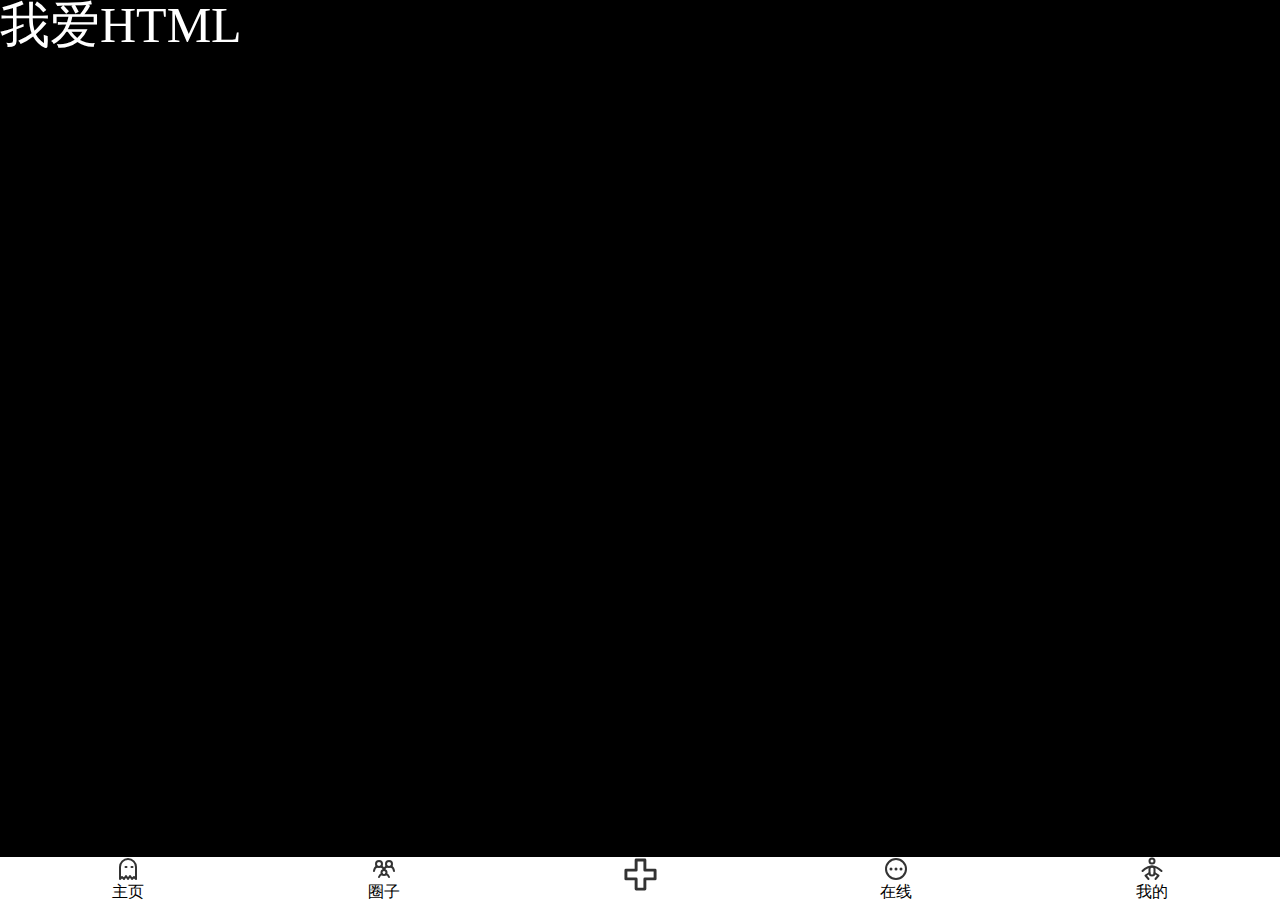
<file: src/main/webapp/html/Barrage.html>
<!DOCTYPE html>
<html lang="en">

<head>
    <meta charset="UTF-8">
    <meta http-equiv="X-UA-Compatible" content="IE=edge">
    <meta name="viewport" content="width=device-width, initial-scale=1.0">
    <title>18001030108-刘晓鹏</title>
    <link rel="stylesheet" href="../css/reset.css">
    <link rel="stylesheet" href="../css/base.css">
    <link rel="stylesheet" href="../css/Barrage.css">
</head>

<body>
    <div id="main">
        <div class="barrage-box">
            <div class="text">我爱HTML</div>
        </div>

        <div id="SouthBar">
            <ul id="nav">
                <li>
                    <a href="./main.html">
                        <img src="../resouce/main.svg" alt="">
                        <p>主页</p>
                    </a>
                </li>
                <li>
                    <a href="./cricle.html">
                        <img src="../resouce/friends.svg" alt="">
                        <p>圈子</p>
                    </a>
                </li>
                <li>
                    <a href="#">
                        <img src="../resouce/plusign.svg" alt="">
                    </a>
                </li>
                <li>
                    <a href="./online.html">
                        <img src="../resouce/message.svg" alt="">
                        <p>在线</p>
                    </a>
                </li>
                <li>
                    <a href="mine.html">
                        <img src="../resouce/mine.svg" alt="">
                        <p>我的</p>
                    </a>
                </li>
            </ul>
        </div>
    </div>
</body>

</html>
</file>
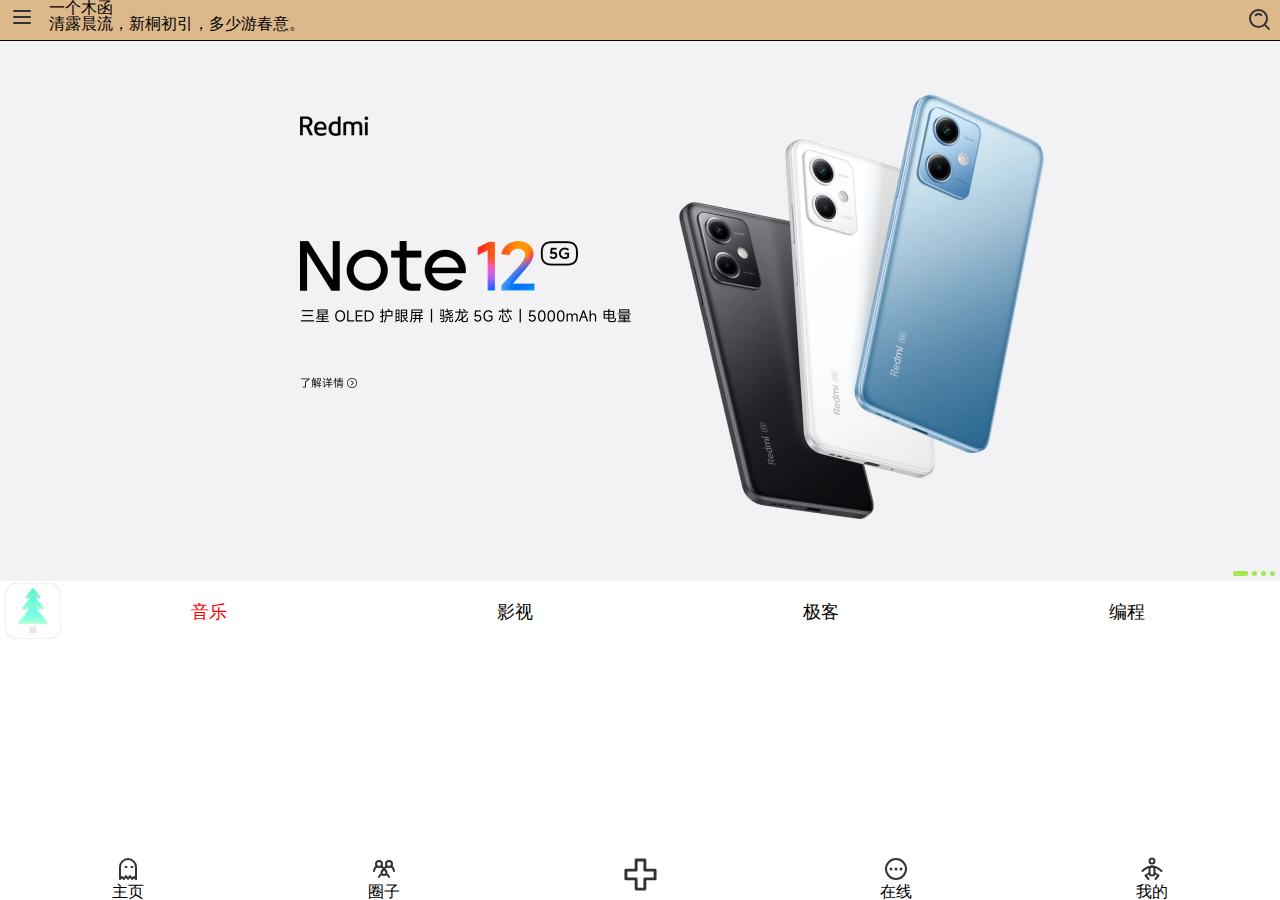
<file: src/main/webapp/html/cricle.html>
<!DOCTYPE html>
<html lang="en">
<head>
    <meta charset="UTF-8">
    <meta http-equiv="X-UA-Compatible" content="IE=edge">
    <meta name="viewport" content="width=device-width, initial-scale=1.0">
    <title>18001030108-刘晓鹏</title>
    <link rel="stylesheet" href="../css/reset.css">
    <link rel="stylesheet" href="../css/base.css">
    <link rel="stylesheet" href="../css/circle.css">
</head>
<body>
    <div id="main">

        <div id="NorthBar">
            <ol>
                <li>
                    <div class="menu">
                        <img src="../resouce/hamburger.svg" alt="more">
                    </div>
                </li>

                <li>
                    <div class="tital">
                        <p>一个木函</p>
                        <span>清露晨流，新桐初引，多少游春意。</span>
                    </div>
                </li>

                <li>
                    <div class="search">
                        <img src="../resouce/search.svg" alt="search">
                    </div>
                </li>
            </ol>
        </div>

        <div class="content">
            <div class="focus">
                <ul>
                    <li>
                        <a href="https://www.mi.com/xiaomicivi2?spmref=mihomepage.mtl_632d5d74be07770001ef6d81.1">
                            <img src="../resouce/xiaomiCIVI.png" alt="">
                        </a>
                    </li>

                    <li>
                        <a href="https://www.mi.com/visual?spmref=MiShop_PC.mihomepage.mtl_62eff87a352df30001adc9a5.1">
                            <img src="../resouce/REDMI.jpeg" alt="">
                        </a>
                    </li>

                    <li>
                        <a href="https://www.mi.com/xiaomimixfold2?spmref=mihomepage.mtl_62f4e6c4f0c1310001b26187.1">
                            <img src="../resouce/xiaomiMIX.png" alt="">
                        </a>
                    </li>

                    <li>
                        <a href="https://www.mi.com/redminote12?spmref=MiShop_PC.mihomepage.mtl_635a8b3457645400014f772d.1">
                            <img src="../resouce/xiaomiNOTE12.jpg" alt="">
                        </a>
                    </li>

                    <li>
                        <a href="https://www.mi.com/xiaomicivi2?spmref=mihomepage.mtl_632d5d74be07770001ef6d81.1">
                            <img src="../resouce/xiaomiCIVI.png" alt="">
                        </a>
                    </li>
                </ul>
                <!-- 小圆点 -->
                <ol class="point">
                    <li class="current"></li>
                    <li></li>
                    <li></li>
                    <li></li>
                </ol>
            </div>

            <div id="tab">
                <h2 class="title">
                    <img src="../resouce/logo-muhan.jpg" alt="">
                    <span class="tab" onmouseover="changeTab(this)">音乐</span>
                    <span onmouseover="changeTab(this)">影视</span>
                    <span onmouseover="changeTab(this)">极客</span>
                    <span onmouseover="changeTab(this)">编程</span>
                </h2>
                <!-- 关于音乐的部分 -->
                <div>
                    <ul class="option" id="music">
                        <li>
                            <a href="https://y.qq.com/n/ryqq/playlist/8660051333">
                                <img src="../resouce/mchuayu.webp" alt="">
                                <p>情歌往往都是深入人心的</p>
                            </a>
                        </li>
                        <li>
                            <a href="https://y.qq.com/n/ryqq/playlist/8634954527">
                                <img src="../resouce/mccountry.webp" alt="">
                                <p>民谣里说的都是谁的故事</p>
                            </a>
                        </li>
                        <li>
                            <a href="https://y.qq.com/n/ryqq/playlist/8636602818">
                                <img src="../resouce/mclive.webp" alt="">
                                <p>live盛宴,看荧光棒满场点亮</p>
                            </a>
                        </li>
                        <li>
                            <a href="https://y.qq.com/n/ryqq/playlist/8018736558">
                                <img src="../resouce/mcstudy.webp" alt="">
                                <p>学习很枯燥，来点轻音充实一下吧</p>
                            </a>
                        </li>
                    </ul>                    
                </div>
                <div>
                    <ul class="option" id="movie">
                        <li>
                            <a href="https://www.iqiyi.com/v_19rr7plcfw.html?vfrm=pcw_dianying&vfrmblk=711219_dianying_fyb&vfrmrst=711219_dianying_fyb_float_video_area2">
                                <img src="../resouce/mvbabai.webp" alt="">
                                <p>八佰</p>
                            </a>
                        </li>
                        <li>
                            <a href="https://www.iqiyi.com/v_1oqcdwzq2hs.html">
                                <img src="../resouce/mvguitu.webp" alt="">
                                <p>万里归途(预告)</p>
                            </a>
                        </li>
                        <li>
                            <a href="https://www.iqiyi.com/v_1wxrc961u0o.html?vfrm=pcw_dianying&vfrmblk=711219_dianying_fyb&vfrmrst=711219_dianying_fyb_float_video_area4">
                                <img src="../resouce/mvjingangchuan.webp" alt="">
                                <p>金刚川</p>
                            </a>
                        </li>
                        <li>
                            <a href="https://www.iqiyi.com/v_19rrcuke28.html?vfrm=pcw_dianying&vfrmblk=711219_dianying_fyb&vfrmrst=711219_dianying_fyb_float_video_area3">
                                <img src="../resouce/mvnezha.webp" alt="">
                                <p>哪吒之魔童降世</p>
                            </a>
                        </li>
                    </ul> 
                </div>
                <div>
                    <ul class="option" id="geek">
                        <li>
                            <a href="https://github.com/">
                                <img src="../resouce/github.svg" alt="">
                                <p>github</p>
                            </a>
                        </li>
                        <li>
                            <a href="https://gitee.com/dashboard">
                                <img src="../resouce/gitee.svg" alt="">
                                <p>gitee</p>
                            </a>
                        </li>
                        <li>
                            <a href="https://www.csdn.net/">
                                <img src="../resouce/csdn.svg" alt="">
                                <p>csdn</p>
                            </a>
                        </li>
                        <li>
                            <a href="https://www.ghxi.com/">
                                <img src="../resouce/guohe.svg" alt="">
                                <p>果核剥壳</p>
                            </a>
                        </li>
                    </ul>   
                </div>
                <div>内容四</div>
            </div>
        </div>

        <div id="SouthBar">
            <ul id="nav">
                <li>
                    <a href="./main.html">
                        <img src="../resouce/main.svg" alt="">
                        <p>主页</p>
                    </a>
                </li>
                <li>
                    <a href="./cricle.html">
                        <img src="../resouce/friends.svg" alt="">
                        <p>圈子</p>
                    </a>
                </li>
                <li>
                    <a href="#">
                        <img src="../resouce/plusign.svg" alt="">
                    </a>
                </li>
                <li>
                    <a href="./online.html">
                        <img src="../resouce/message.svg" alt="">
                        <p>在线</p>
                    </a>
                </li>
                <li>
                    <a href="mine.html">
                        <img src="../resouce/mine.svg" alt="">
                        <p>我的</p>
                    </a>
                </li>
            </ul>
        </div>
    </div>

    <script src="../js/Turnjpg.js"></script>
    <script type="text/javascript" src="../js/tab.js"></script>
</body>
</html>
</file>
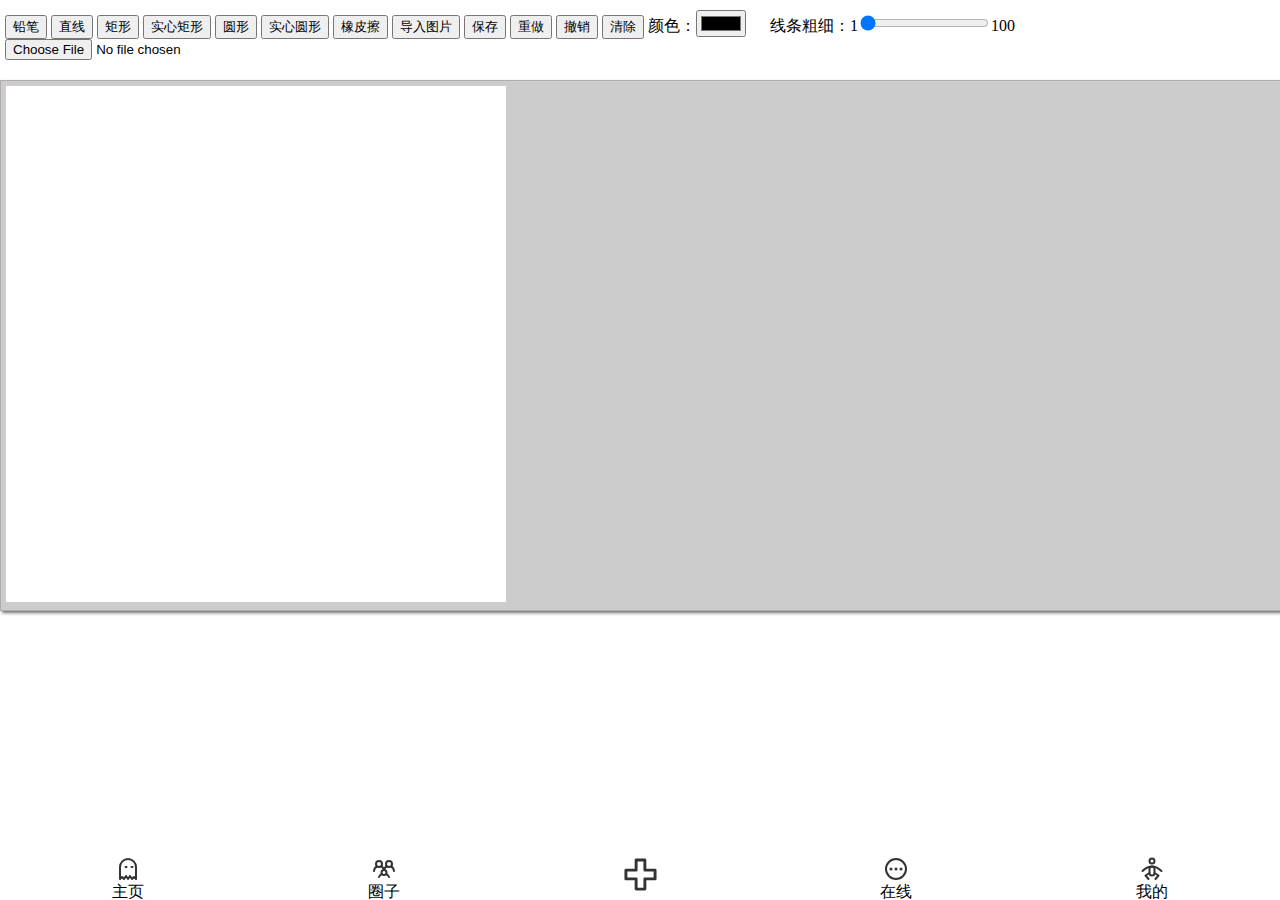
<file: src/main/webapp/html/huaban.html>
<!DOCTYPE html>
<html lang="en">
<head>
    <meta charset="UTF-8">
    <meta http-equiv="X-UA-Compatible" content="IE=edge">
    <meta name="viewport" content="width=device-width, initial-scale=1.0">
    <link rel="stylesheet" href="../css/reset.css">
    <link rel="stylesheet" href="../css/base.css">
    <link rel="stylesheet" href="../css/huaban.css">
    <title>18001030108-刘晓鹏</title>
</head>
<body>
    <div id="main">

        <div id="operations">
            <input type="button" id="pencil" value="铅笔" />
            <input type="button" id="straightLine" value="直线" />
            <input type="button" id="rectangle" value="矩形" />
            <input type="button" id="solidRectangle" value="实心矩形" />
            <input type="button" id="circle" value="圆形" />
            <input type="button" id="solidCircle" value="实心圆形" />
            <input type="button" id="eraser" value="橡皮擦" />
            <input type="button" id="image" value="导入图片" />
            <input type="button" id="save" value="保存" />
            <input type="button" id="redo" value="重做" />
            <input type="button" id="undo" value="撤销" />
            <input type="button" id="clear" value="清除" />
            <label>颜色：<input type="color" id="color" /></label>
            <label>&nbsp&nbsp&nbsp&nbsp&nbsp线条粗细：1<input type="range" id="lineWidth" min="1" max="100"
                    value="1" />100</label>
            <input type="file" id="imageFile" name="image" />
            <a id="downloadLink"></a>
        </div>

        <div class="canvas-container">
            <canvas id="canvas" width="500" height="516"></canvas>
        </div>

        <div id="SouthBar">
            <ul id="nav">
                <li>
                    <a href="./main.html">
                        <img src="../resouce/main.svg" alt="">
                        <p>主页</p>
                    </a>
                </li>
                <li>
                    <a href="#">
                        <img src="../resouce/friends.svg" alt="">
                        <p>圈子</p>
                    </a>
                </li>
                <li>
                    <a href="#">
                        <img src="../resouce/plusign.svg" alt="">
                    </a>
                </li>
                <li>
                    <a href="./online.html">
                        <img src="../resouce/message.svg" alt="">
                        <p>在线</p>
                    </a>
                </li>
                <li>
                    <a href="#">
                        <img src="../resouce/mine.svg" alt="">
                        <p>我的</p>
                    </a>
                </li>
            </ul>
        </div>
    </div>

    <script>
        class Draw {
            constructor(elements) {
                const { canvas, color, lineWidth, operations, imageFile, downloadLink } = elements; // 控制画布的元素
                this.type = 'pencil'; // 类型初始化为铅笔
                this.canvas = canvas; // canvas元素
                this.context = canvas.getContext('2d'); // 获取canvas的2d上下文对象
                this.canvasWidth = canvas.width; // 画布的宽度
                this.canvasHeight = canvas.height; // 画布的高度
                this.canvasBackground = '#ffffff'; // 画布的背景色
                this.isDrawing = false; // 是否在绘画中
                this.color = color; // 处理颜色的DOM元素
                this.lineWidth = lineWidth; // 处理线宽的DOM元素
                this.operations = operations; // 包含所有操作的元素
                this.imageFile = imageFile; // 用于倒入图片的文件元素
                this.downloadLink = downloadLink; // 用于下载图片的元素
                this.image = new Image(); // 绘制形状时用到
                this.historyImage = new Image(); // 处理重做和撤销时用到
                this.historyUrls = []; // 存放每一步的base64 url（只取最新的十条）
                this.currentHistoryIndex = -1; // 当前历史记录的索引
            }
            init() {
                let originX = null, originY = null; // 同于存放每次鼠标点击（mousedown）时的坐标
                const { offsetLeft, offsetTop } = this.canvas;
                this.clear(); // 给画布一个白色的背景

                this.operations.addEventListener('click', (event) => {
                    const handleClick = this.handleOperations();
                    const handleCurrentClick = handleClick[event.target.id]; // 根据按下的操作按钮，选择不同的处理事件
                    handleCurrentClick && handleCurrentClick();
                }, false);

                this.canvas.addEventListener('mousedown', (event) => {
                    this.isDrawing = true;
                    this.image.src = this.canvas.toDataURL('image/png'); // 将当前图片转换为base64路径
                    const { clientX, clientY } = event;
                    originX = clientX - offsetLeft;
                    originY = clientY - offsetTop;
                    // 初始化context
                    this.context.moveTo(originX, originY);
                    this.context.lineWidth = this.lineWidth.value;
                    this.context.strokeStyle = this.color.value;
                    this.context.fillStyle = this.color.value;
                    this.context.beginPath();
                }, false);

                // 当鼠标从画布上离开或者鼠标放开时，当前这步绘画结束
                this.canvas.addEventListener('mouseleave', () => { this.endOfDrawing(); }, false);

                this.canvas.addEventListener('mouseup', () => { this.endOfDrawing(); }, false);

                this.canvas.addEventListener('mousemove', (event) => {
                    if (this.isDrawing) {
                        const { clientX, clientY } = event;
                        const x = clientX - offsetLeft;
                        const y = clientY - offsetTop;
                        let newOriginX = originX, newOriginY = originY;
                        let distanceX = Math.abs(x - originX);
                        let distanceY = Math.abs(y - originY);

                        // 让形状左上角的坐标永远大于右下角坐标，保证图形能正常绘制
                        if (x < originX) newOriginX = x;
                        if (y < originY) newOriginY = y;

                        // (x, y)为鼠标移动的过程中在画布上的坐标，(originX, originY)为鼠标点击时在画布上的坐标，
                        //（newOriginX, newOriginY）为绘制形状（比如矩形）时形状左上角的坐标
                        const mousePosition = { x, y, originX, originY, newOriginX, newOriginY, distanceX, distanceY };
                        let handleMousemove = this.handleMousemove();
                        let currentHandleMousemove = handleMousemove[this.type]; // 根据当前类型的不同采取不同的操作
                        currentHandleMousemove && currentHandleMousemove(mousePosition);
                    }
                }, false);
            }
            // 在绘制形状的过程中需要重新绘制，否则会画出移动过程中的图像
            reDraw() {
                this.context.clearRect(0, 0, this.canvasWidth, this.canvasHeight);
                this.context.drawImage(this.image, 0, 0);
                this.context.beginPath();
            }
            // 绘画结束
            endOfDrawing() {
                if (this.isDrawing) {
                    this.context.closePath();
                    this.isDrawing = false;
                    this.addHistory();
                }
            }
            // 用背景色将画布填满
            clear() {
                this.context.fillStyle = this.canvasBackground;
                this.context.fillRect(0, 0, this.canvasWidth, this.canvasHeight);
            }
            // 添加历史记录
            addHistory() {
                let dataUrl = this.canvas.toDataURL('image/png');
                this.historyUrls.push(dataUrl);
                let length = this.historyUrls.length;
                if (length > 10) {
                    this.historyUrls = this.historyUrls.slice(-10, length);
                }
                this.currentHistoryIndex = this.historyUrls.length - 1;
            }
            // 点击操作按钮时触发的事件
            handleOperations() {
                return {
                    pencil: () => { this.type = 'pencil'; }, // 铅笔按钮绑定的事件
                    straightLine: () => { this.type = 'straightLine'; }, // 直线按钮绑定的事件
                    rectangle: () => { this.type = 'rectangle'; }, // 矩形按钮绑定的事件
                    solidRectangle: () => { this.type = 'solidRectangle'; }, // 实心矩形按钮绑定的事件
                    eraser: () => { this.type = 'eraser'; }, // 橡皮擦绑定的事件
                    circle: () => { this.type = 'circle'; }, // 圆形按钮绑定的事件
                    solidCircle: () => { this.type = 'solidCircle'; }, // 实心圆形按钮绑定的事件
                    clear: () => { this.clear(); }, // 清除按钮绑定的事件
                    image: () => { // 导入图片按钮绑定的事件
                        this.imageFile.click();
                        this.imageFile.onchange = (event) => {
                            let reader = new FileReader();
                            reader.readAsDataURL(event.target.files[0]);
                            reader.onload = (evt) => {
                                let img = new Image();
                                img.src = evt.target.result;
                                img.onload = () => {
                                    this.context.drawImage(img, 0, 0); // 将图片画在画布上
                                    this.addHistory();
                                };
                            }
                        }
                    },
                    save: () => { // 保存按钮绑定的事件
                        this.downloadLink.href = this.canvas.toDataURL('image/png');
                        this.downloadLink.download = 'drawing.png';
                        this.downloadLink.click();
                    },
                    redo: () => { // 重做按钮绑定的事件
                        let length = this.historyUrls.length;
                        let currentIndex = this.currentHistoryIndex + 1;
                        if (currentIndex > length - 1) {
                            this.currentHistoryIndex = length - 1;
                            return;
                        };
                        this.currentHistoryIndex = currentIndex;
                        this.historyImage.src = this.historyUrls[currentIndex];
                        this.historyImage.onload = () => {
                            this.context.drawImage(this.historyImage, 0, 0);
                        }
                    },
                    undo: () => { // 撤回按钮绑定的事件
                        let currentIndex = this.currentHistoryIndex - 1;
                        if (currentIndex < 0) {
                            currentIndex === -1 && this.clear();
                            this.currentHistoryIndex = -1;
                            return;
                        }
                        this.currentHistoryIndex = currentIndex;
                        this.historyImage.src = this.historyUrls[currentIndex];
                        this.historyImage.onload = () => {
                            this.context.drawImage(this.historyImage, 0, 0);
                        }
                    }
                }
            }
            // 不同类型的操作绑定在mousemove上的事件
            handleMousemove() {
                return {
                    pencil: (mousePosition) => {
                        const { x, y } = mousePosition;
                        this.context.lineTo(x, y);
                        this.context.stroke();
                    },
                    eraser: (mousePosition) => {
                        const { x, y } = mousePosition;
                        this.context.strokeStyle = this.canvasBackground;;
                        this.context.lineTo(x, y);
                        this.context.stroke();
                        this.context.strokeStyle = this.color.value;
                        this.context.fillStyle = this.color.value;
                    },
                    straightLine: (mousePosition) => {
                        let { x, y, originX, originY } = mousePosition;
                        this.reDraw();

                        this.context.moveTo(originX, originY);
                        this.context.lineTo(x, y);
                        this.context.stroke();

                        this.context.closePath();
                    },
                    rectangle: (mousePosition) => {
                        let { newOriginX, newOriginY, distanceX, distanceY } = mousePosition;
                        this.reDraw();
                        this.context.rect(newOriginX, newOriginY, distanceX, distanceY);
                        this.context.stroke();

                        this.context.closePath();
                    },
                    solidRectangle: (mousePosition) => {
                        let { newOriginX, newOriginY, distanceX, distanceY } = mousePosition;
                        this.reDraw();
                        this.context.fillRect(newOriginX, newOriginY, distanceX, distanceY);
                        this.context.closePath();
                    },
                    circle: (mousePosition) => {
                        let { newOriginX, newOriginY, distanceX, distanceY } = mousePosition;
                        this.reDraw();

                        let r = Math.sqrt(distanceX * distanceX + distanceY * distanceY);
                        this.context.arc(distanceX + newOriginX, distanceY + newOriginY, r, 0, 2 * Math.PI);
                        this.context.stroke();

                        this.context.closePath();
                    },
                    solidCircle: (mousePosition) => {
                        let { newOriginX, newOriginY, distanceX, distanceY } = mousePosition;
                        this.reDraw();

                        let r = Math.sqrt(distanceX * distanceX + distanceY * distanceY);
                        this.context.arc(distanceX + newOriginX, distanceX + newOriginY, r, 0, 2 * Math.PI);
                        this.context.fillStyle = this.color.value;
                        this.context.fill();

                        this.context.closePath();
                    },
                    clear: () => {
                        this.clear();
                    }
                }
            }
        }

        window.onload = () => {
            // 获取页面中的元素
            const canvas = document.getElementById('canvas');
            const color = document.getElementById('color');
            const lineWidth = document.getElementById('lineWidth');
            const operations = document.getElementById('operations');
            const imageFile = document.getElementById('imageFile');
            const downloadLink = document.getElementById('downloadLink');

            const elements = {
                canvas,
                color,
                lineWidth,
                operations,
                imageFile,
                downloadLink
            };
            const draw = new Draw(elements);
            draw.init();
        };
    </script>
</body>
</html>
</file>
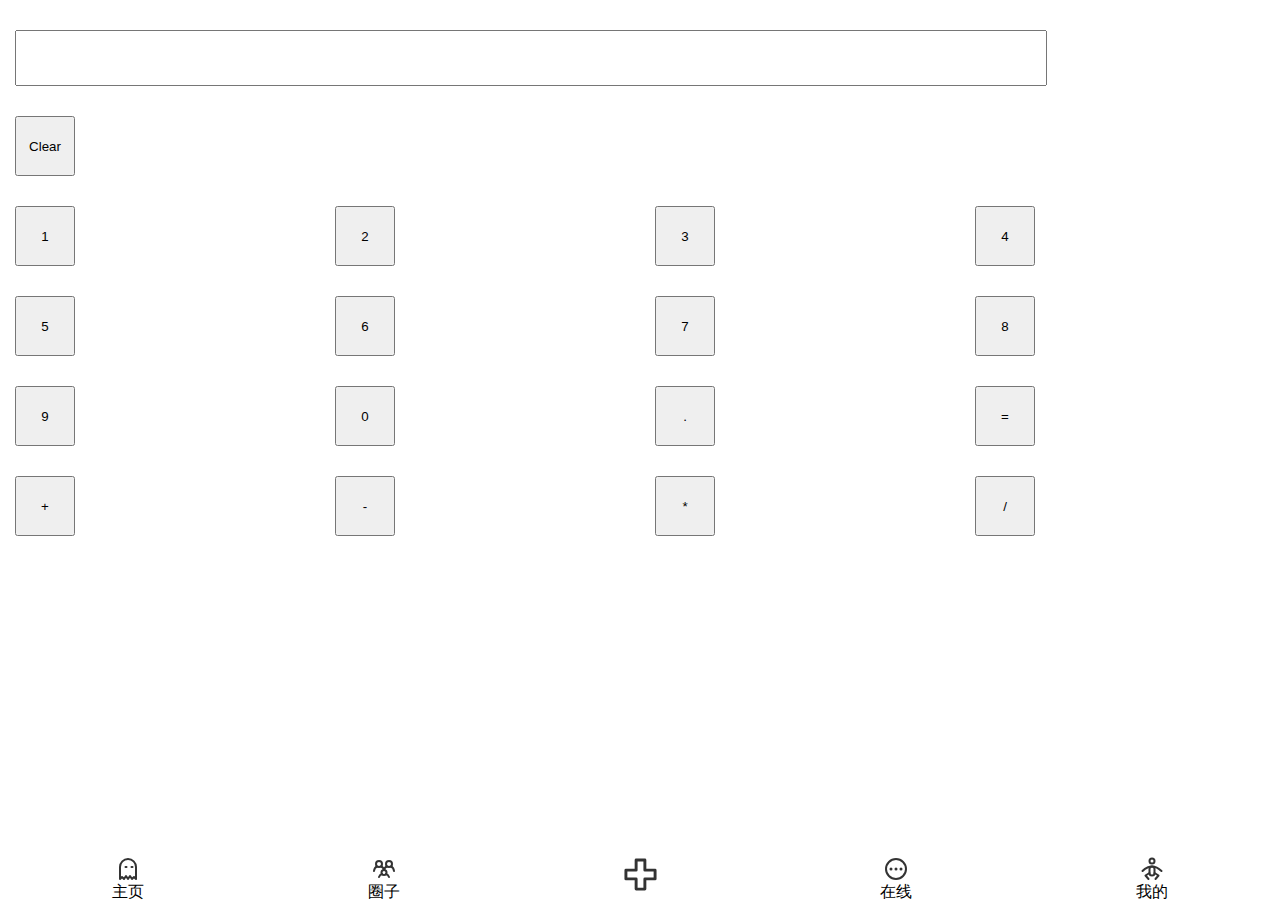
<file: src/main/webapp/html/jisuanqi.html>
<!DOCTYPE html>
<html lang="en">

<head>
    <meta charset="UTF-8">
    <meta http-equiv="X-UA-Compatible" content="IE=edge">
    <meta name="viewport" content="width=device-width, initial-scale=1.0">
    <title>18001030108-刘晓鹏</title>
    <link rel="stylesheet" href="../css/reset.css">
    <link rel="stylesheet" href="../css/base.css">
    <link rel="stylesheet" href="../css/jisuanqi.css">
</head>

<body>
    <div id="main">
        <div id="content">
            <table>
                <!--显示结果行-->
                <tr>
                    <td colspan="4"><input id="inp1" type="text" value="" name="xianshi" /></td>
                </tr>
    
                <!--第一行 清除按钮-->
                <tr>
                    <td><input type="button" value="Clear" onclick="inputPCB(this)" /></td>
                </tr>
    
                <!--第二行-->
                <tr>
                    <td><input type="button" value="1" onclick="inputEvent(this)" /></td>
                    <td><input type="button" value="2" onclick="inputEvent(this)" /></td>
                    <td><input type="button" value="3" onclick="inputEvent(this)" /></td>
                    <td><input type="button" value="4" onclick="inputEvent(this)" /></td>
                </tr>
                <!--第三行-->
                <tr>
                    <td><input type="button" value="5" onclick="inputEvent(this)" /></td>
                    <td><input type="button" value="6" onclick="inputEvent(this)" /></td>
                    <td><input type="button" value="7" onclick="inputEvent(this)" /></td>
                    <td><input type="button" value="8" onclick="inputEvent(this)" /></td>
                </tr>
                <!--第四行-->
                <tr>
                    <td><input type="button" value="9" onclick="inputEvent(this)" /></td>
                    <td><input type="button" value="0" onclick="inputEvent(this)" /></td>
                    <td><input type="button" value="." onclick="inputEvent(this)" /></td>
                    <td><input type="button" value="=" onclick="inputEquel(this)" /></td>
                </tr>
                <!--第五行-->
                <tr>
                    <td><input type="button" value="+" onclick="inputOper(this)" /></td>
                    <td><input type="button" value="-" onclick="inputOper(this)" /></td>
                    <td><input type="button" value="*" onclick="inputOper(this)" /></td>
                    <td><input type="button" value="/" onclick="inputOper(this)" /></td>
                </tr>
            </table>
        </div>

        <div id="SouthBar">
            <ul id="nav">
                <li>
                    <a href="./main.html">
                        <img src="../resouce/main.svg" alt="">
                        <p>主页</p>
                    </a>
                </li>
                <li>
                    <a href="./cricle.html">
                        <img src="../resouce/friends.svg" alt="">
                        <p>圈子</p>
                    </a>
                </li>
                <li>
                    <a href="#">
                        <img src="../resouce/plusign.svg" alt="">
                    </a>
                </li>
                <li>
                    <a href="./online.html">
                        <img src="../resouce/message.svg" alt="">
                        <p>在线</p>
                    </a>
                </li>
                <li>
                    <a href="./mine.html">
                        <img src="../resouce/mine.svg" alt="">
                        <p>我的</p>
                    </a>
                </li>
            </ul>
        </div>

    </div>
    <script type="text/javascript" src="../js/jisuanqi.js"></script>
</body>

</html>
</file>
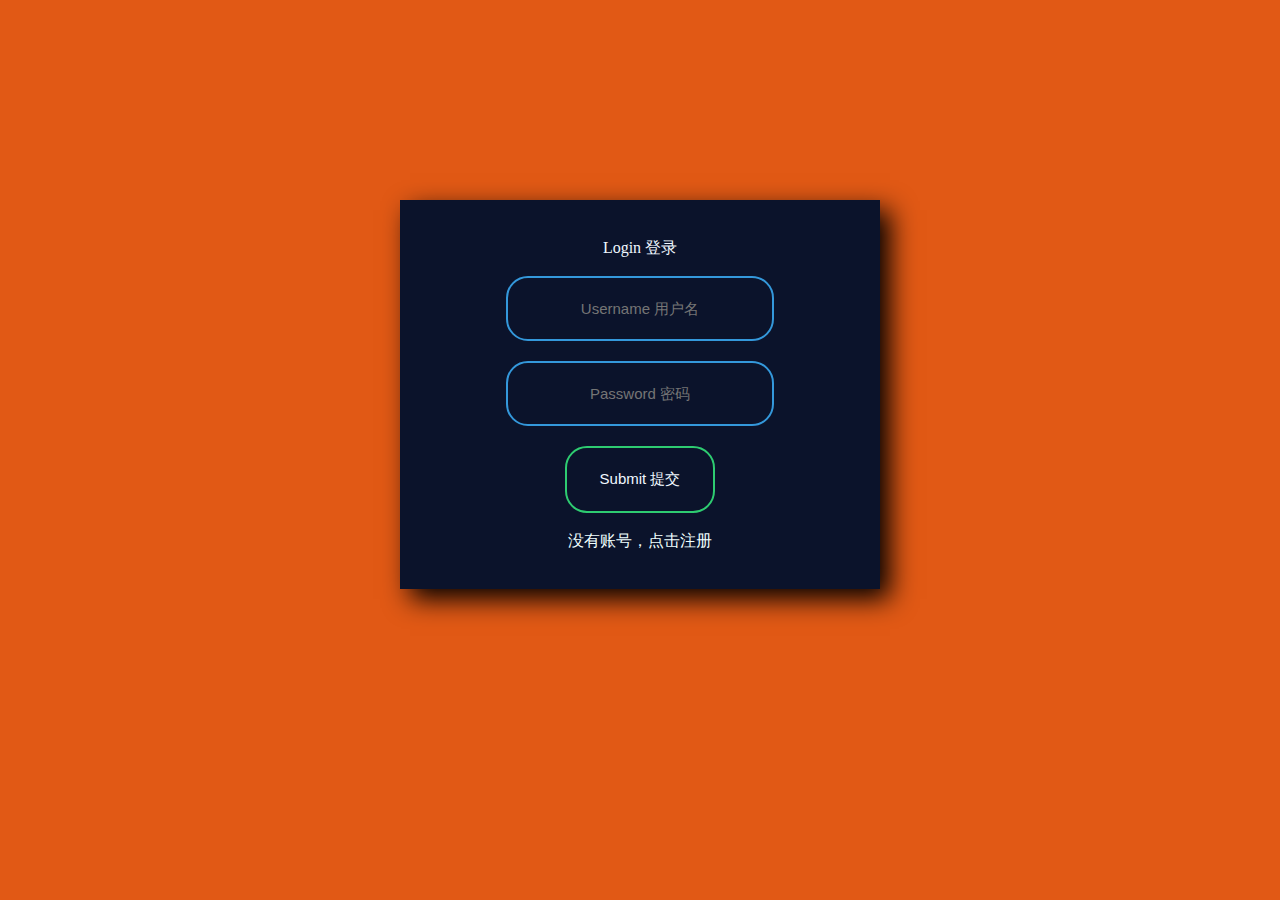
<file: src/main/webapp/html/login.html>
<!DOCTYPE html>
<html lang="en">
<head>
    <meta charset="UTF-8">
    <meta http-equiv="X-UA-Compatible" content="IE=edge">
    <meta name="viewport" content="width=device-width, initial-scale=1.0">
    <title>18001030108-刘晓鹏</title>
    <link rel="stylesheet" href="../css/reset.css">
    <link rel="stylesheet" href="../css/base.css">
    <link rel="stylesheet" href="../css/login.css">
</head>
<body>
    <div id="main">
        <form action="../servlet" class="login" method="post">
            <h1>Login 登录</h1>
            <input type="text" name="username" placeholder="Username 用户名" />
            <input type="password" name="userpass" placeholder="Password 密码" />
            <input type="submit" value="Submit 提交" />
            <a href="../html/reg.html">没有账号，点击注册</a>
        </form>
    </div>
</body>
</html>
</file>
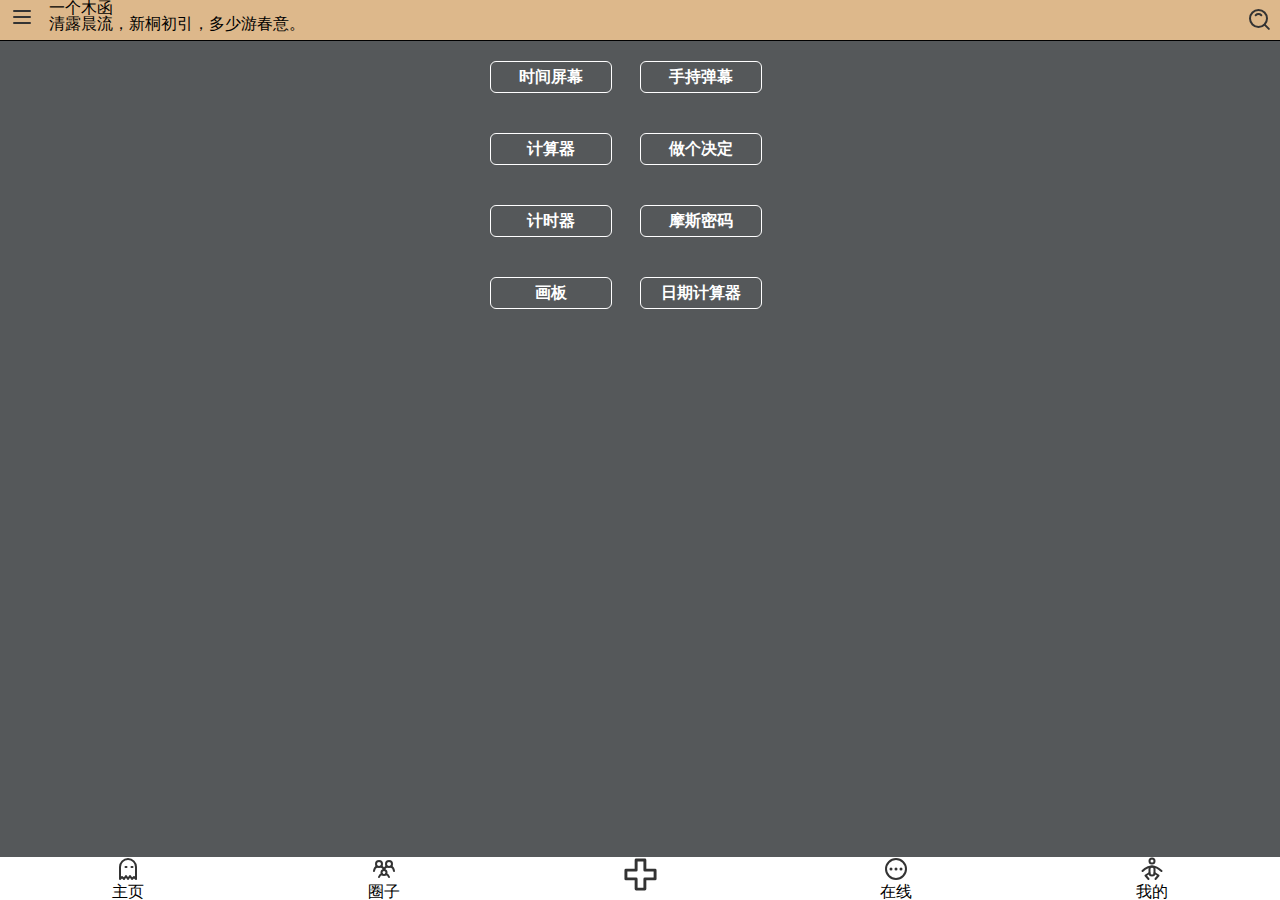
<file: src/main/webapp/html/main.html>
<!DOCTYPE html>
<html lang="en">

<head>
    <meta charset="UTF-8">
    <meta http-equiv="X-UA-Compatible" content="IE=edge">
    <meta name="viewport" content="width=device-width, initial-scale=1.0">
    <title>18001030108-刘晓鹏</title>
    <link rel="stylesheet" href="../css/reset.css">
    <link rel="stylesheet" href="../css/base.css">
    <link rel="stylesheet" href="../css/main.css">
</head>

<body>
    <div id="main">

        <div id="NorthBar">
            <ol>
                <li>
                    <div class="menu">
                        <img src="../resouce/hamburger.svg" alt="more">
                    </div>
                </li>

                <li>
                    <div class="tital">
                        <p>一个木函</p>
                        <span>清露晨流，新桐初引，多少游春意。</span>
                    </div>
                </li>

                <li>
                    <div class="search">
                        <img src="../resouce/search.svg" alt="search">
                    </div>
                </li>
            </ol>
        </div>

        <div id="content">
            <ul>
                <li>
                    <a href="./time.html">时间屏幕</a>
                </li>

                <li>
                    <a href="./Barrage.html">手持弹幕</a>
                </li>

                <li>
                    <a href="./jisuanqi.html">计算器</a>
                </li>

                <li>
                    <a href="#">做个决定</a>
                </li>

                <li>
                    <a href="./timeclock.html">计时器</a>
                </li>

                <li>
                    <a href="#">摩斯密码</a>
                </li>

                <li>
                    <a href="./huaban.html">画板</a>
                </li>

                <li>
                    <a href="#">日期计算器</a>
                </li>
            </ul>
        </div>

        <div id="SouthBar">
            <ul id="nav">
                <li>
                    <a href="./main.html">
                        <img src="../resouce/main.svg" alt="">
                        <p>主页</p>
                    </a>
                </li>
                <li>
                    <a href="./cricle.html">
                        <img src="../resouce/friends.svg" alt="">
                        <p>圈子</p>
                    </a>
                </li>
                <li>
                    <a href="#">
                        <img src="../resouce/plusign.svg" alt="">
                    </a>
                </li>
                <li>
                    <a href="./online.html">
                        <img src="../resouce/message.svg" alt="">
                        <p>在线</p>
                    </a>
                </li>
                <li>
                    <a href="mine.html">
                        <img src="../resouce/mine.svg" alt="">
                        <p>我的</p>
                    </a>
                </li>
            </ul>
        </div>
    </div>
</body>

</html>
</file>
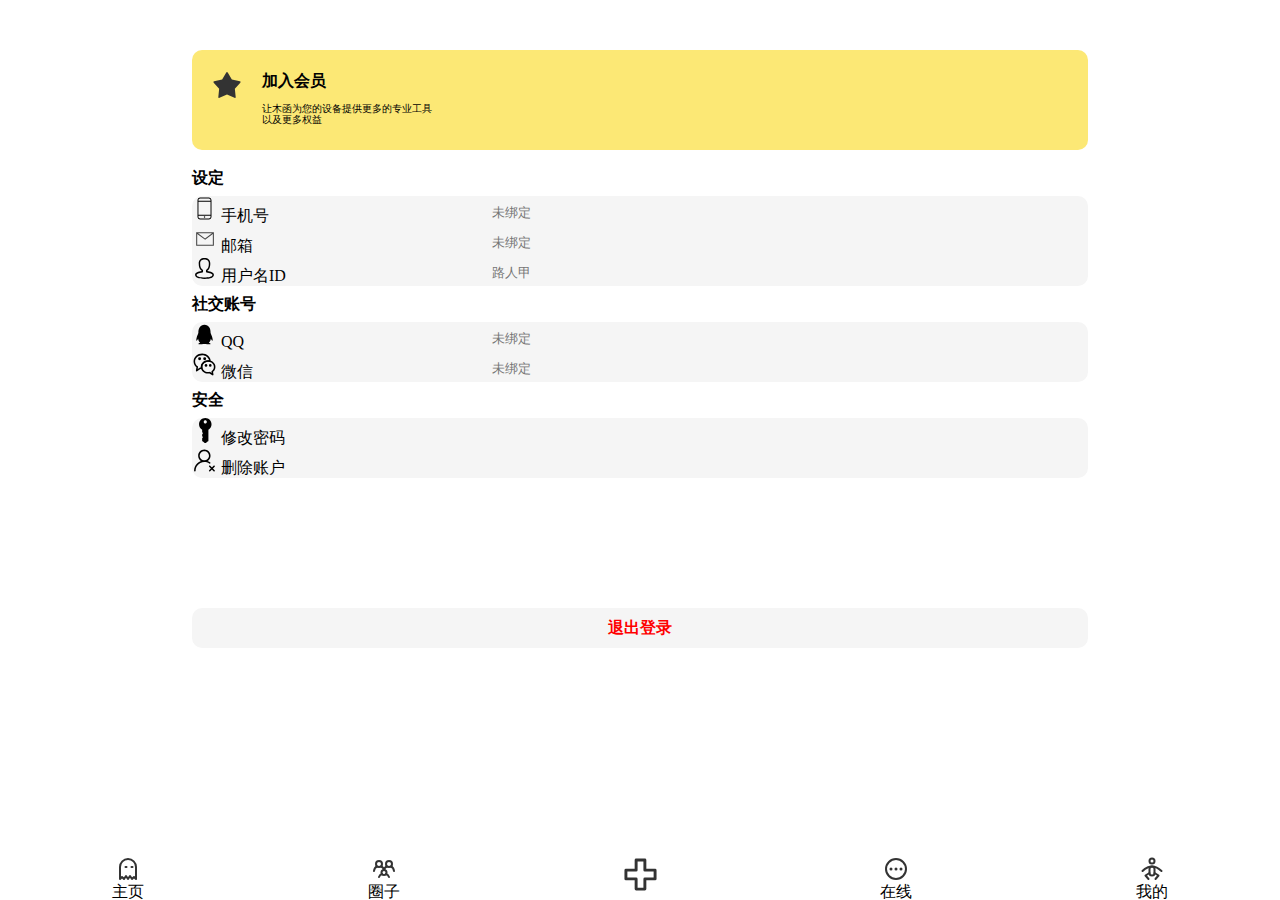
<file: src/main/webapp/html/mine.html>
<!DOCTYPE html>
<html lang="en">

<head>
    <meta charset="UTF-8">
    <meta http-equiv="X-UA-Compatible" content="IE=edge">
    <meta name="viewport" content="width=device-width, initial-scale=1.0">
    <title>18001030108-刘晓鹏</title>
    <link rel="stylesheet" href="../css/reset.css">
    <link rel="stylesheet" href="../css/base.css">
    <link rel="stylesheet" href="../css/mine.css">
</head>

<body>
    <div id="main">

        <div id="content">
            <div class="VIP">
                <img src="../resouce/star.svg" alt="">
                <p class="vip">加入会员</p>
                <span>让木函为您的设备提供更多的专业工具</span>
                <p class="span">以及更多权益</p>
            </div>

            <div class="setting">
                <p>设定</p>
                <div class="bind">
                    <form action="" class="capture" method="get">
                        <ul>
                            <li>
                                <img src="../resouce/phone2.svg" alt="">
                                <span class="key">手机号</span>
                                <input class="valueB" type="text" readonly="readonly" placeholder="未绑定">
                                <!-- <span class="valueA">195****0560</span> -->
                            </li>
                            <li>
                                <img src="../resouce/mail.svg" alt="">
                                <span class="key">邮箱</span>
                                <input class="valueB" type="text" readonly="readonly" placeholder="未绑定">
                                <!-- <span class="valueA">1799594843@qq.com</span> -->
                            </li>
                            <li>
                                <img src="../resouce/user.svg" alt="">
                                <span class="key">用户名ID</span>
                                <input class="valueB" type="text" readonly="readonly" placeholder="路人甲">
                                <!-- <span class="valueA">lxp731</span> -->
                            </li>
                        </ul>
                    </form>
                </div>
            </div>

            <div class="contact">
                <p>社交账号</p>
                <ul>
                    <li>
                        <img src="../resouce/QQ.svg" alt="">
                        <span>QQ</span>
                        <input class="valueB" type="text" readonly="readonly" placeholder="未绑定">
                        <!-- <span class=" valueA">已绑定</span> -->
                    </li>
                    <li>
                        <img src=" ../resouce/wechat.svg" alt="">
                        <span>微信</span>
                        <input class="valueB" type="text" readonly="readonly" placeholder="未绑定">
                        <!--                  <span class=" valueA">已绑定</span>-->
                    </li>
                </ul>
            </div>

            <div class=" security">
                <p>安全</p>
                <ul>
                    <li>
                        <img src="../resouce/key.svg" alt="">
                        <span>修改密码</span>
                    </li>
                    <li>
                        <img src="../resouce/del-user.svg" alt="">
                        <span>删除账户</span>
                    </li>
                </ul>
            </div>

            <div class="quit">
                <a href="./login.html">
                    <p>退出登录</p>
                </a>
            </div>
        </div>

        <div id="SouthBar">
            <ul id="nav">
                <li>
                    <a href="./main.html">
                        <img src="../resouce/main.svg" alt="">
                        <p>主页</p>
                    </a>
                </li>
                <li>
                    <a href="./cricle.html">
                        <img src="../resouce/friends.svg" alt="">
                        <p>圈子</p>
                    </a>
                </li>
                <li>
                    <a href="#">
                        <img src="../resouce/plusign.svg" alt="">
                    </a>
                </li>
                <li>
                    <a href="./online.html">
                        <img src="../resouce/message.svg" alt="">
                        <p>在线</p>
                    </a>
                </li>
                <li>
                    <a href="mine.html">
                        <img src="../resouce/mine.svg" alt="">
                        <p>我的</p>
                    </a>
                </li>
            </ul>
        </div>
    </div>
</body>

</html>
</file>
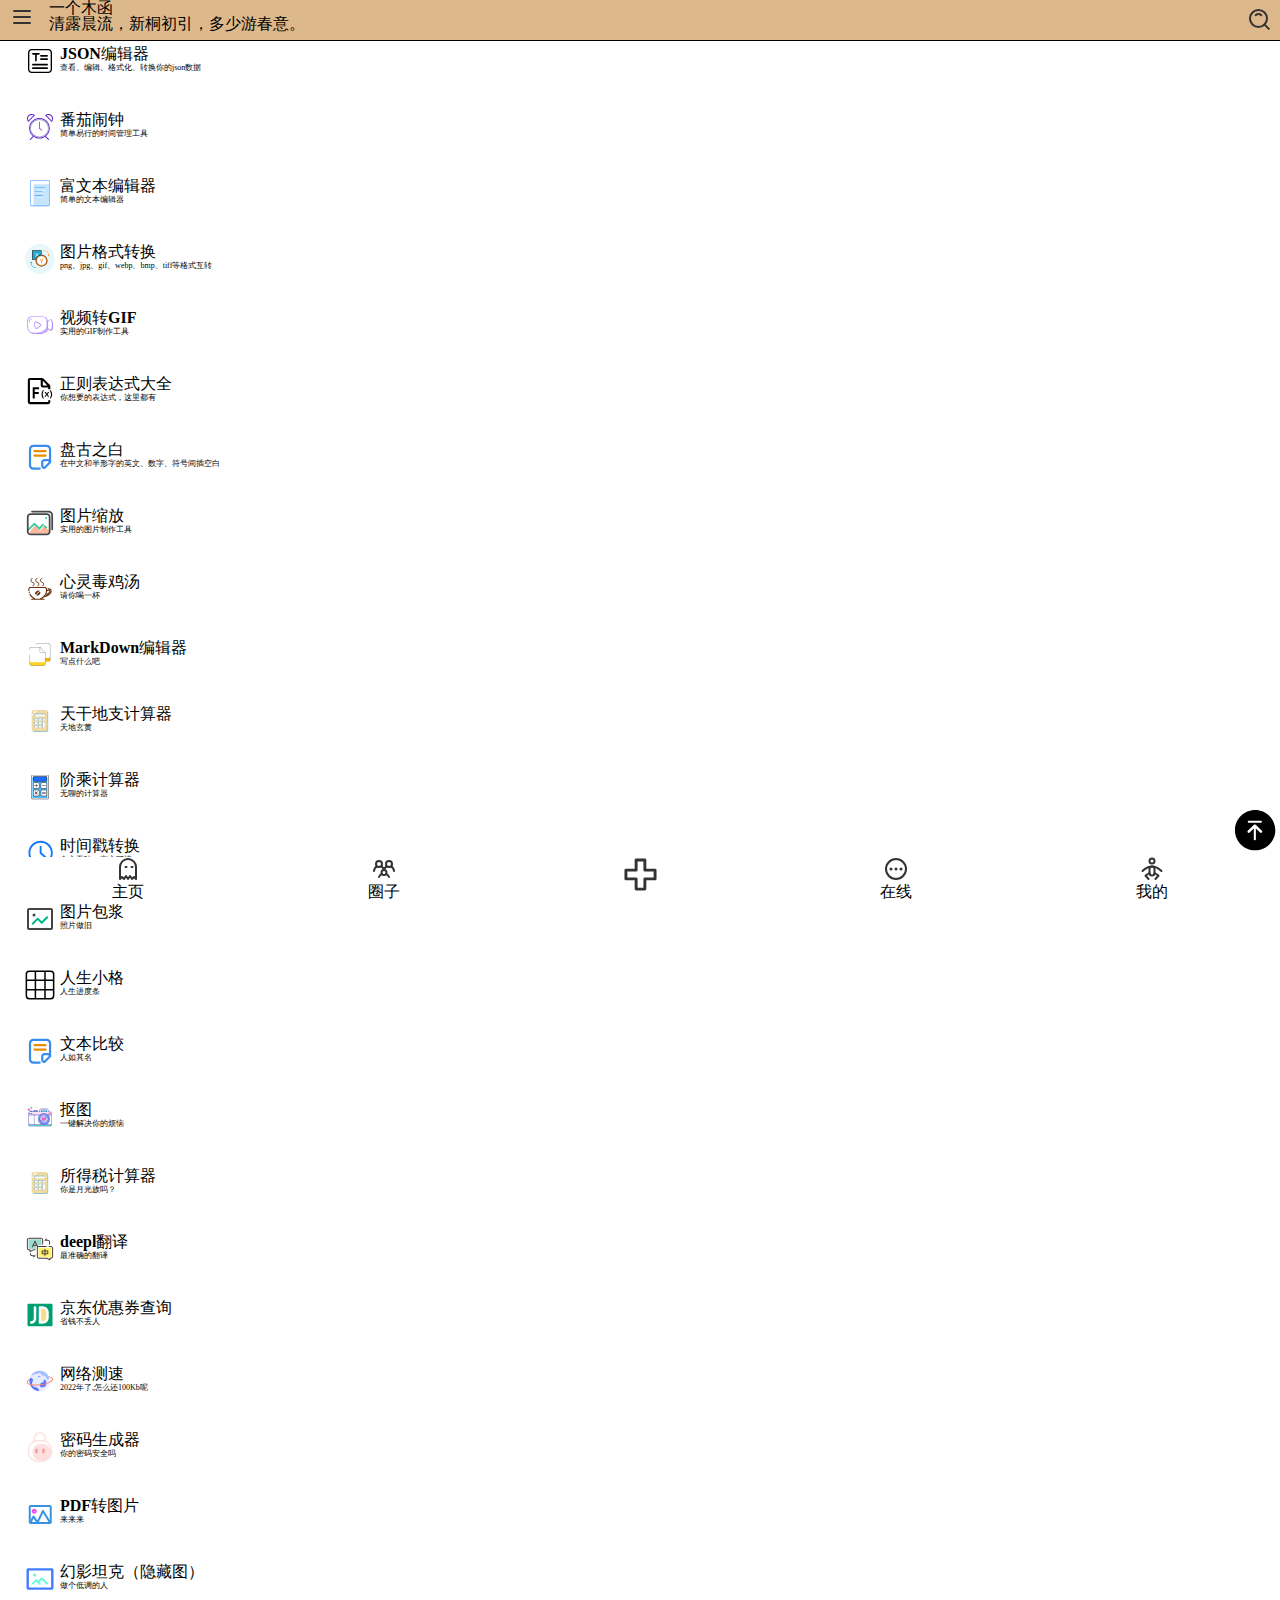
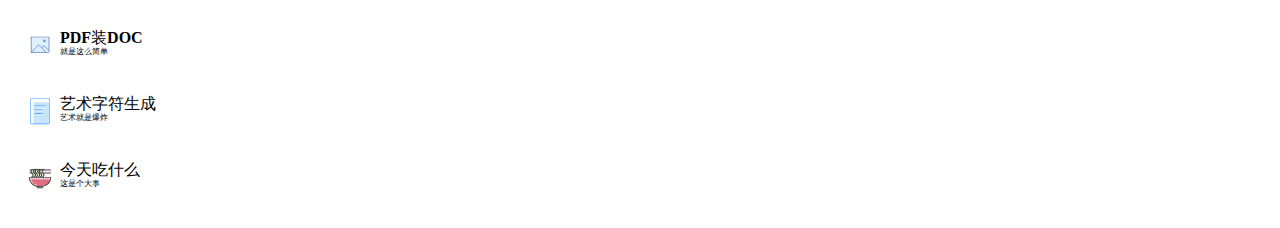
<file: src/main/webapp/html/online.html>
<!DOCTYPE html>
<html lang="en">
<head>
    <meta charset="UTF-8">
    <meta http-equiv="X-UA-Compatible" content="IE=edge">
    <meta name="viewport" content="width=device-width, initial-scale=1.0">
    <title>18001030108-刘晓鹏</title>
    <link rel="stylesheet" href="../css/reset.css">
    <link rel="stylesheet" href="../css/base.css">
    <link rel="stylesheet" href="../css/online.css">
</head>
<body>
    <div id="main">

        <div id="NorthBar">
            <ol>
                <li>
                    <div class="menu">
                        <img src="../resouce/hamburger.svg" alt="more">
                    </div>
                </li>

                <li>
                    <div class="tital">
                        <p>一个木函</p>
                        <span>清露晨流，新桐初引，多少游春意。</span>
                    </div>
                </li>

                <li>
                    <div class="search">
                        <img src="../resouce/search.svg" alt="search">
                    </div>
                </li>
            </ol>
        </div>

        <div id="content">
            <ul>
                <li>
                    <div>
                        <a href="https://ol.woobx.cn/tool/json-editor">
                            <img src="../resouce/json_editer.svg" alt="JSON编辑器">
                            <span>JSON编辑器</span>
                            <p>查看、编辑、格式化、转换你的json数据</p>
                        </a>
                    </div>
                </li>

                <li>
                    <div>
                        <a href="https://ol.woobx.cn/tool/pomodoro-clock">
                            <img src="../resouce/clock.svg" alt="番茄闹钟">
                            <span>番茄闹钟</span>
                            <p>简单易行的时间管理工具</p>
                        </a>
                    </div>
                </li>

                <li>
                    <div>
                        <a href="https://ol.woobx.cn/tool/richtext-editor">
                            <img src="../resouce/word2.svg" alt="富文本编辑器">
                            <span>富文本编辑器</span>
                            <p>简单的文本编辑器</p>
                        </a>
                    </div>
                </li>

                <li>
                    <div>
                        <a href="https://ol.woobx.cn/tool/image-converter">
                            <img src="../resouce/transform.svg" alt="图片格式转换">
                            <span>图片格式转换</span>
                            <p>png、jpg、gif、webp、bmp、tiff等格式互转</p>
                        </a>
                    </div>
                </li>

                <li>
                    <div>
                        <a href="https://ol.woobx.cn/tool/video2gif">
                            <img src="../resouce/viedo.svg" alt="视频转GIF">
                            <span>视频转GIF</span>
                            <p>实用的GIF制作工具</p>
                        </a>
                    </div>
                </li>

                <li>
                    <div>
                        <a href="https://ol.woobx.cn/tool/regex-hub">
                            <img src="../resouce/fx.svg" alt="正则表达式大全">
                            <span>正则表达式大全</span>
                            <p>你想要的表达式，这里都有</p>
                        </a>
                    </div>
                </li>

                <li>
                    <div>
                        <a href="https://ol.woobx.cn/tool/pangu">
                            <img src="../resouce/word.svg" alt="盘古之白">
                            <span>盘古之白</span>
                            <p>在中文和半形字的英文、数字、符号间插空白</p>
                        </a>
                    </div>
                </li>

                <li>
                    <div>
                        <a href="https://ol.woobx.cn/tool/picture-resizer">
                            <img src="../resouce/picture.svg" alt="图片缩放">
                            <span>图片缩放</span>
                            <p>实用的图片制作工具</p>
                        </a>
                    </div>
                </li>

                <li>
                    <div>
                        <a href="https://ol.woobx.cn/tool/soul-words">
                            <img src="../resouce/coffee.svg" alt="">
                            <span>心灵毒鸡汤</span>
                            <p>请你喝一杯</p>
                        </a>
                    </div>
                </li>

                <li>
                    <div>
                        <a href="https://ol.woobx.cn/tool/markdown-editor">
                            <img src="../resouce/editer.svg" alt="">
                            <span>MarkDown编辑器</span>
                            <p>写点什么吧</p>
                        </a>
                    </div>
                </li>

                <li>
                    <div>
                        <a href="https://ol.woobx.cn/tool/ganzhi">
                            <img src="../resouce/calculate1.svg" alt="">
                            <span>天干地支计算器</span>
                            <p>天地玄黄</p>
                        </a>
                    </div>
                </li>

                <li>
                    <div>
                        <a href="https://ol.woobx.cn/tool/factorial-calculator">
                            <img src="../resouce/calculate2.svg" alt="">
                            <span>阶乘计算器</span>
                            <p>无聊的计算器</p>
                        </a>
                    </div>
                </li>

                <li>
                    <div>
                        <a href="https://ol.woobx.cn/tool/timestamp">
                            <img src="../resouce/timesign.svg" alt="">
                            <span>时间戳转换</span>
                            <p>食之无味、弃之可惜</p>
                        </a>
                    </div>
                </li>

                <li>
                    <div>
                        <a href="https://ol.woobx.cn/tool/image-patina">
                            <img src="../resouce/picture2.svg" alt="">
                            <span>图片包浆</span>
                            <p>照片做旧</p>
                        </a>
                    </div>
                </li>

                <li>
                    <div>
                        <a href="https://ol.woobx.cn/tool/lifecount">
                            <img src="../resouce/lifegrid.svg" alt="">
                            <span>人生小格</span>
                            <p>人生进度条</p>
                        </a>
                    </div>
                </li>

                <li>
                    <div>
                        <a href="https://www.webutils.app/text-diff">
                            <img src="../resouce/word.svg" alt="">
                            <span>文本比较</span>
                            <p>人如其名</p>
                        </a>
                    </div>
                </li>

                <li>
                    <div>
                        <a href="https://www.remove.bg/zh">
                            <img src="../resouce/camera.svg" alt="">
                            <span>抠图</span>
                            <p>一键解决你的烦恼</p>
                        </a>
                    </div>
                </li>

                <li>
                    <div>
                        <a href="https://cn.talent.com/tax-calculator">
                            <img src="../resouce/calculate1.svg" alt="">
                            <span>所得税计算器</span>
                            <p>你是月光族吗？</p>
                        </a>
                    </div>
                </li>

                <li>
                    <div>
                        <a href="https://www.deepl.com/translator">
                            <img src="../resouce/translate.svg" alt="">
                            <span>deepl翻译</span>
                            <p>最准确的翻译</p>
                        </a>
                    </div>
                </li>

                <li>
                    <div>
                        <a href="https://h5.m.jd.com/babelDiy/Zeus/WjFGeHcYz
                        p1LjdQYrB5sGAaUMma/index.html?pageId=hot&ad_od=4&d=JI
                        V14GW&cu=true&utm_source=kong&utm_medium=tuiguang&utm
                        _campaign=t_2025182740_&utm_term=a3da6a81f9ae42f9b928c3224f9faa54">
                            <img src="../resouce/jingdong.svg" alt="">
                            <span>京东优惠券查询</span>
                            <p>省钱不丢人</p>
                        </a>
                    </div>
                </li>

                <li>
                    <div>
                        <a href="https://ol.woobx.cn/tool/speedtest">
                            <img src="../resouce/internet.svg" alt="">
                            <span>网络测速</span>
                            <p>2022年了,怎么还100Kb呢</p>
                        </a>
                    </div>
                </li>

                <li>
                    <div>
                        <a href="https://ol.woobx.cn/tool/password-generator">
                            <img src="../resouce/secret.svg" alt="">
                            <span>密码生成器</span>
                            <p>你的密码安全吗</p>
                        </a>
                    </div>
                </li>

                <li>
                    <div>
                        <a href="https://ol.woobx.cn/tool/pdf2img">
                            <img src="../resouce/picture3.svg" alt="">
                            <span>PDF转图片</span>
                            <p>来来来</p>
                        </a>
                    </div>
                </li>

                <li>
                    <div>
                        <a href="https://ol.woobx.cn/tool/mirage-tank">
                            <img src="../resouce/picture4.svg" alt="">
                            <span>幻影坦克（隐藏图）</span>
                            <p>做个低调的人</p>
                        </a>
                    </div>
                </li>

                <li>
                    <div>
                        <a href="https://pdf2doc.com/zh/">
                            <img src="../resouce/photo.svg" alt="">
                            <span>PDF装DOC</span>
                            <p>就是这么简单</p>
                        </a>
                    </div>
                </li>

                <li>
                    <div>
                        <a href="https://ol.woobx.cn/tool/figlet-ascii">
                            <img src="../resouce/word2.svg" alt="">
                            <span>艺术字符生成</span>
                            <p>艺术就是爆炸</p>
                        </a>
                    </div>
                </li>

                <li>
                    <div>
                        <a href="https://ol.woobx.cn/tool/what2eat">
                            <img src="../resouce/mile.svg" alt="">
                            <span>今天吃什么</span>
                            <p>这是个大事</p>
                        </a>
                    </div>
                </li>
            </ul>
        </div>

        <div id="SouthBar">
            <ul id="nav">
                <li>
                    <a href="./main.html">
                        <img src="../resouce/main.svg" alt="">
                        <p>主页</p>
                    </a>
                </li>
                <li>
                    <a href="./cricle.html">
                        <img src="../resouce/friends.svg" alt="">
                        <p>圈子</p>
                    </a>
                </li>
                <li>
                    <a href="#">
                        <img src="../resouce/plusign.svg" alt="">
                    </a>
                </li>
                <li>
                    <a href="./online.html">
                        <img src="../resouce/message.svg" alt="">
                        <p>在线</p>
                    </a>
                </li>
                <li>
                    <a href="mine.html">
                        <img src="../resouce/mine.svg" alt="">
                        <p>我的</p>
                    </a>
                </li>
            </ul>
        </div>

        <div class="gotop">
            <img src="../resouce/gotop.svg" alt="">
        </div>
    </div>

    <script  src="../js/GoTop.js" ></script>
</body>
</html>
</file>
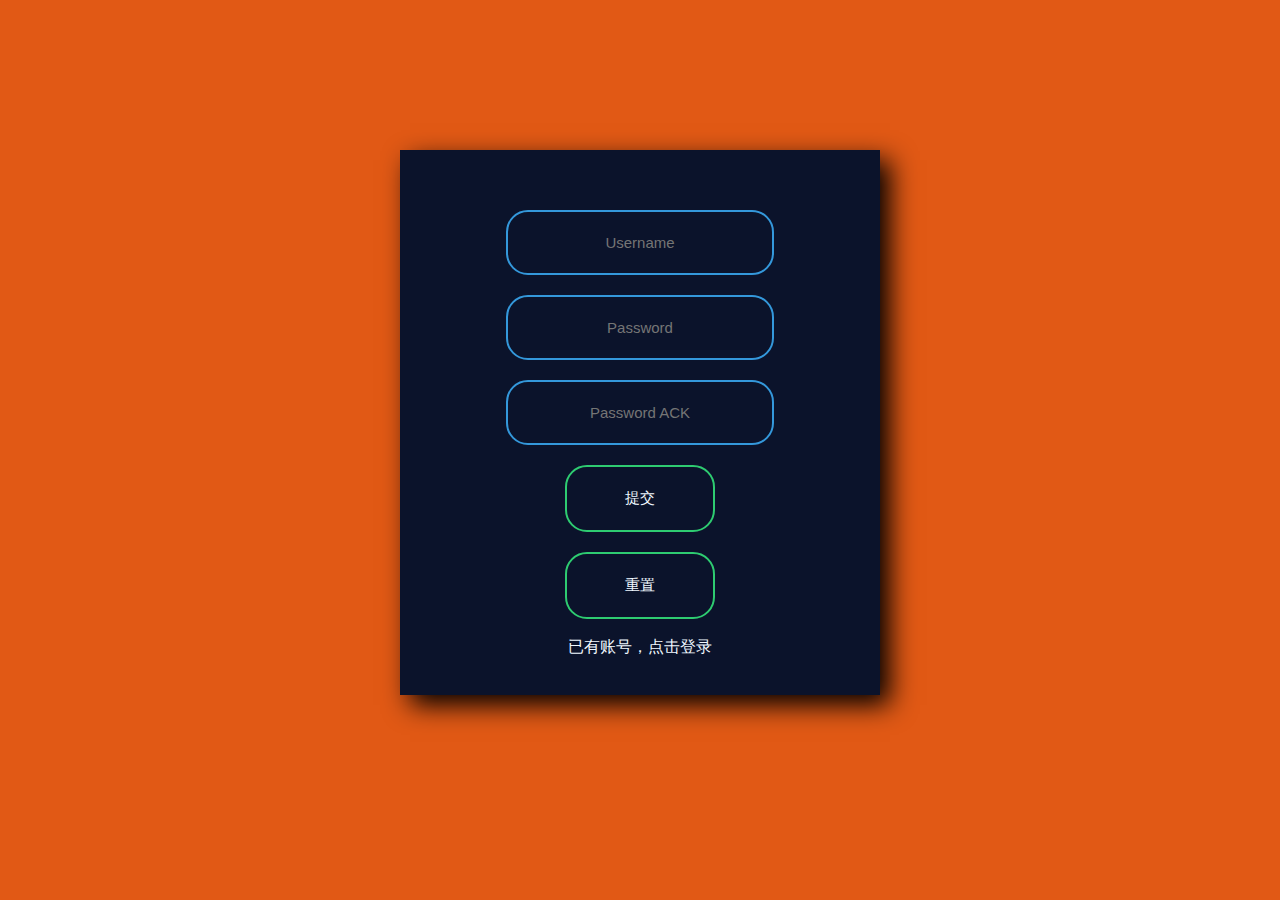
<file: src/main/webapp/html/reg.html>
<!DOCTYPE html>
<html lang="en">

<head>
	<meta charset="UTF-8">
	<meta http-equiv="X-UA-Compatible" content="IE=edge">
	<meta name="viewport" content="width=device-width, initial-scale=1.0">
	<title>18001030108-刘晓鹏</title>
	<link rel="stylesheet" href="../css/reset.css">
	<link rel="stylesheet" href="../css/base.css">
	<link rel="stylesheet" href="../css/reg.css">
</head>

<body>
	<div id="main">
		<form action="../RegServlet" method="post" id="fm" name="fm" onsubmit="return checkform()">
			<div>
				<input type="text" id="user" name="username" placeholder="Username" class="input">
				<span class="error">用户名应为3-16位</span>
			</div>

			<div>
				<input type="password" id="pwd" name="userpass" placeholder="Password" class="input">
				<span class="error">密码应为3-16位</span>
			</div>

			<div>
				<input type="password" id="pwd2" name="userpasses" placeholder="Password ACK" class="input">
				<span class="error">两次密码应为相同</span>
			</div>

			<div>
				<input type="submit" value="提交">
				<input type="reset" value="重置">
			</div>
			<a href="../html/login.html">已有账号，点击登录</a>
		</form>
	</div>
	<script src="../js/FormCheck.js"></script>
</body>

</html>
</file>
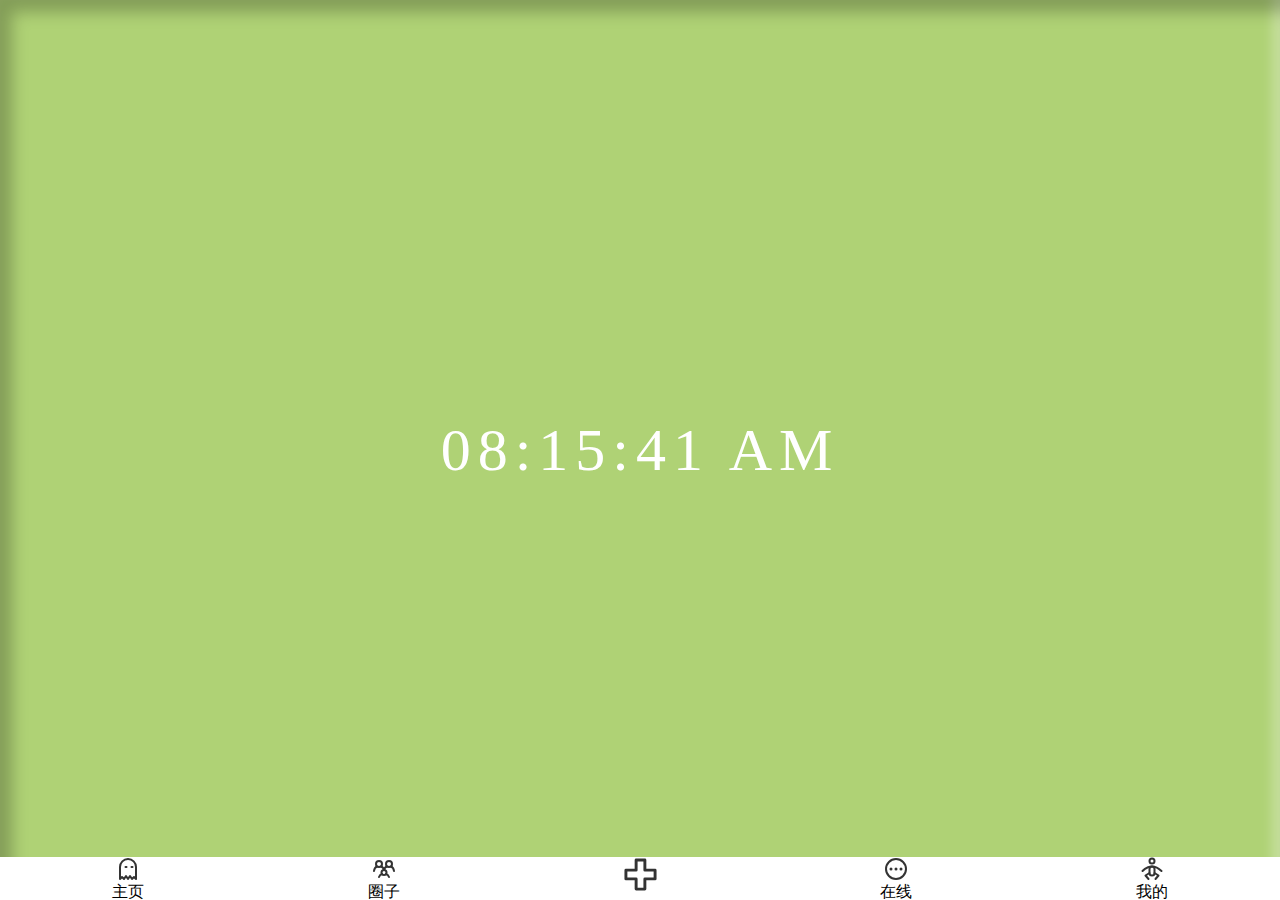
<file: src/main/webapp/html/time.html>
<!DOCTYPE html>
<html lang="en">

<head>
    <meta charset="UTF-8">
    <meta http-equiv="X-UA-Compatible" content="IE=edge">
    <meta name="viewport" content="width=device-width, initial-scale=1.0">
    <title>18001030108-刘晓鹏</title>
    <link rel="stylesheet" href="../css/reset.css">
    <link rel="stylesheet" href="../css/base.css">
    <link rel="stylesheet" href="../css/time.css">
</head>

<body>
    <div id="main">
        <div id="MyClockDisplay" class="clock" onload="showTime()"></div>

        <div id="SouthBar">
            <ul id="nav">
                <li>
                    <a href="./main.html">
                        <img src="../resouce/main.svg" alt="">
                        <p>主页</p>
                    </a>
                </li>
                <li>
                    <a href="#">
                        <img src="../resouce/friends.svg" alt="">
                        <p>圈子</p>
                    </a>
                </li>
                <li>
                    <a href="#">
                        <img src="../resouce/plusign.svg" alt="">
                    </a>
                </li>
                <li>
                    <a href="./online.html">
                        <img src="../resouce/message.svg" alt="">
                        <p>在线</p>
                    </a>
                </li>
                <li>
                    <a href="mine.html">
                        <img src="../resouce/mine.svg" alt="">
                        <p>我的</p>
                    </a>
                </li>
            </ul>
        </div>
    </div>

    <script src="../js/time.js"></script>
</body>

</html>
</file>
<file: src/main/webapp/css/base.css>
/* 底部导航栏 */
a {
    text-decoration: none;
    color: black;
    display: block;
}

#nav {
    position: fixed;
    width: 100%;
    left: 0;
    bottom: 0;
    z-index: 100;
    display: flex;
    background-color: #fff;
}

#nav li {
    width: 20%;
    text-align: center;
}

#nav>li:nth-child(3) img {
    width: auto;
    height: 35px;
}

#nav li span {
    font-size: 24px;
    line-height: 30px;
    display: block;
}

#nav li:hover{
    border-radius: 10px;
    background-color: rgb(255,103,0);
}

/* 顶部导航栏 */
#NorthBar {
    height: 40px;
    background-color: rgb(221, 184, 139);
    border-bottom: 1px solid black;
}

.menu {
    float: left;
    margin-left: 10px;
    margin-top: 5px;
    margin-right: 15px;
}

.search {
    position: absolute;
    top: 8px;
    right: 8px;
    float: right;
}

/* 全局滚动条 */
::-webkit-scrollbar {
    display: none;
}
</file>
<file: src/main/webapp/css/Barrage.css>
body{
    background-color: black;
}

.barrage-box {
    width: 100%;
    height: 100%;
    white-space: nowrap;
    display: flex;
    justify-content: center;
    align-items: center;
    overflow: hidden;
    animation: aniShake 0.5s linear infinite;
    /* position: relative; */
    /* transform: rotate(90deg); */
}

.text {
    width: 100%;
    font-size: 50px;
    color: #FFF;
    animation: aniMove 5s linear infinite;
    animation-fill-mode: forwards;
}

/* 文字滚动 */
@keyframes aniMove {
    0% {
        transform: translateX(100%);
    }

    100% {
        transform: translateX(-100%);
    }
}

/* 抖动字幕效果 */
@keyframes aniShake {

    0%,
    33% {
        text-shadow: 3px -3px 0px #FE008E, -5px 5px 0px #00FFFF;
    }

    34%,
    66% {
        text-shadow: 5px -5px 0px #FE008E, -3px 3px 0px #00FFFF;
    }

    67%,
    100% {
        text-shadow: 3px -3px 0px #00FFFF, -5px 5px 0px #FE008E;
    }
}
</file>
<file: src/main/webapp/css/circle.css>
/* 轮播图样式 */
.focus {
    position: relative;
    overflow: hidden;
    width: 100%;
}

.focus img {
    width: 100%;
    /* height: 100%; */
}

.focus ul {
    width: 500%;
    height: auto;
    overflow: hidden;
    margin-left: -100%;
}

.focus ul li {
    float: left;
    width: 20%;
    height: 100%;
    transition: all .3;
}

.focus ol {
    position: absolute;
    bottom: 5px;
    right: 5px;
}

.point li {
    display: inline-block;
    width: 5px;
    height: 5px;
    background-color: rgb(165, 230, 80);
    list-style: none;
    border-radius: 50%;
}

li.current {
    width: 15px;
    border-radius: 2px;
}

/* tab选项卡样式 */
.title img {
    width: 56px;
    position: relative;
    left: 5px;
    top: -1px;
    /* border-radius: 30px; */
}

.title {
    width: 100%;
    line-height: 56px;
    color: black;
    display: flex;
}

.title span {
    text-align: center;
    font-family: "微软雅黑";
    font-size: 18px;
    flex: 1;
}

.tab {
    width: 100%;
    height: 40%;
    color: red;
    cursor: pointer;
}

#tab>div {
    width: 100%;
    border: 1px solid gray;
    display: none;
    text-align: center;
    line-height: 200px;
    font-family: "微软雅黑";
    font-size: 24px;
}

#tab .content {
    height: 200px;
    display: block;
}

/* 选项的部分 */
.option {
    width: 100%;
    height: 200px;
    margin: 35px auto;
}

.option li {
    float: left;
    width: 25%;
}

.option p {
    font-size: 8px;
    color: black;
    line-height: 15px;
    padding: 6px 12px;
}
.option li img {
    width: 100px;
    display: block;
    margin: 0 auto;
}

#movie {
    margin: 25px auto;
}

#geek li img{
    width: 80px;
    display: block;
    margin: 10px auto;
}
</file>
<file: src/main/webapp/css/huaban.css>
#imageFile,
#downloadLink {
    display: block;
}

#operations {
    margin-left: 5px;
    padding: 10px 0;
}

.canvas-container {
    width: 100%;
    height: 100%;
    margin-top: 10px;
    padding: 5px;
    border: 1px solid #b3acac;
    background-color: #ccc;
    box-shadow: 2px 2px 3px #737272;
}
</file>
<file: src/main/webapp/css/jisuanqi.css>
/* 所有按键 */
input {
    width: 60px;
    height: 60px;
    margin-left: 5px;
    margin-top: 30px;
}

/* 结果框 */
#inp1 {
    width: 80%;
    height: 50px;
    text-align: right;
}

#content table{
    width: 100%;
    height: 100%;
    margin: 0 10px;
}
</file>
<file: src/main/webapp/css/login.css>
body {
    font-family: Roboto;
    background-color: rgb(225, 89, 21);
    display: flex;
    align-items: center;
    justify-content: center;
}

.login {
    background-color: #0b132b;
    width: 400px;
    color: aliceblue;
    padding: 40px;
    box-shadow: 10px 10px 25px black;
    text-align: center;
    position: relative;
    top: 200px;
}

.login input {
    display: block;
    margin: 20px auto;
    text-align: center;
    background: none;
    padding: 22px;
    font-size: 15px;
    border-radius: 22px;
    outline: none;
    color: aliceblue;
}

a {
    color: azure;
    
}

.login input[ type="text"],
.login input[type="password"] {
    border: 2px solid #3498db;
    width: 220px;
}

.login input[ type="text"]:focus,
.login input[type="password"]:focus {
    border-color: #2ecc71;
    width: 280px;
    transition: 0.5s;
}

.login input[type="submit"] {
    width: 150px;
    border: 2px solid #2ecc71;
    cursor: pointer;
}

.login input[type="submit"]:hover {
    background-color: #2ecc71;
    transition: 0.7s;

}
</file>
<file: src/main/webapp/css/main.css>
/* 首页内容区 */
body {
    background-color: rgb(85, 88, 90);
}

#content {
    width: 300px;
    margin: 0 auto;
}

#content ul li {
    width: 50%;
    float: left;
    margin: 20px auto;
}

#content ul li a {
    width: 120px;
    height: 30px;
    color: #fff;
    font-weight: bold;
    border: 1px solid white;
    border-radius: 6px;
    background-color: rgb(85, 88, 90);
    /* border-radius: 20%; */
    text-align: center;
    line-height: 30px;
}

#content ul a:hover {
    background-color: rgb(255,103,0);
}
</file>
<file: src/main/webapp/css/mine.css>
/* 加入会员的内容 */
.VIP { 
    width: 70%;
    height: 100px;
    margin: 0 auto;
    margin-top: 50px;
    border-radius: 10px;
    background-color: rgb(252,232,117);
}

.VIP img {
    width: 30px;
    position: relative;
    left: 20px;
    top: 20px;
}

.VIP .vip {
    font-weight: bold;
    position: relative;
    left: 70px;
    top: -10px;
}

.VIP span {
    font-size: 10px;
    position: relative;
    left: 70px;
}

.VIP .span {
    font-size: 10px;
    position: relative;
    left: 70px;
}

.setting p {
    width: 70%;
    margin: 0 auto;
    position: relative;
    top: 20px;
    font-weight: bold;
}

/* 设定的内容 */
.bind {
    width: 70%;
    margin: 0 auto;
    position: relative;
    top: 30px;
    background-color: rgb(245, 245, 245);
    border-radius: 10px;
}

.bind ul li {
    width: 100%;
    height: 30px;
    line-height: 30px;
}

.bind ul li img {
    width: 25px;
}

/* 为了使右对齐使span标签以块显示，之后会
   向下偏移一行，一行的高度是30px,所以top=—30
    */
/* .valueA{
    display: block;
    position: relative;
    top: -30px;
    right: 8px;
    text-align: right;
} */

.valueB {
    height: 22px;
    display: block;
    position: relative;
    top: -31px;
    right: -160px;
    text-align: right;
    border-style: hidden;
    opacity: 10;
    background-color: rgb(245, 245, 245);
}

/* .valueB:hover {
    background-color: rgb(255,103,0);
} */

/* 社交账号的内容 */
.contact p {
    width: 70%;
    margin: 0 auto;
    position: relative;
    top: 40px;
    font-weight: bold;
}

.contact ul {
    width: 70%;
    margin: 0 auto;
    position: relative;
    top: 50px;
    background-color: rgb(245, 245, 245);
    border-radius: 10px;
}

.contact ul li {
    width: 100%;
    height: 30px;
    line-height: 30px;
}

.contact ul li img {
    width: 25px;
}

/* “安全”的内容 */
.security p {
    width: 70%;
    margin: 0 auto;
    position: relative;
    top: 60px;
    font-weight: bold;
}

.security ul {
    width: 70%;
    margin: 0 auto;
    position: relative;
    top: 70px;
    background-color: rgb(245, 245, 245);
    border-radius: 10px;
}

.security ul li {
    width: 100%;
    height: 30px;
    line-height: 30px;
}

.security ul li img {
    width: 25px;
}


/* 退出登录的导航条 */
.quit {
    width: 70%;
    height: 40px;
    line-height: 40px;
    text-align: center;
    border-radius: 10px;
    margin: 0 auto;
    position: relative;
    top: 200px;
    font-weight: bold;
    background-color: rgb(245, 245, 245);
}

.quit a p {
    color: red;
}

li:hover {
    background-color: rgb(255,103,0);
    border-radius: 10px;
}

.quit a p:hover {
    color: black;
    border-radius: 10px;
    background-color: rgb(255,103,0);
}
</file>
<file: src/main/webapp/css/online.css>
/* 美化滚动条 */
::-webkit-scrollbar {
    width: 1px;
    height: 10px;
}

::-webkit-scrollbar-track {
    background: rgba(#101F1C, 0.1);
    -webkit-border-radius: 2em;
    -moz-border-radius: 2em;
    border-radius: 2em;
}

::-webkit-scrollbar-thumb {
    background-color: rgba(144, 147, 153, .5);
    background-clip: padding-box;
    min-height: 28px;
    -webkit-border-radius: 2em;
    -moz-border-radius: 2em;
    border-radius: 2em;
    transition: background-color .3s;
    cursor: pointer;
}

::-webkit-scrollbar-thumb:hover {
    background-color: rgba(144, 147, 153, .3);
}

/* 内容区 */
#content {
    background-color: #fff;
}

#content ul li div {
    width: 288px;
    font-weight: 550;
    margin-bottom: 40px;
}

#content ul li div:nth-child(1) {
    margin-top: 5px;
}

#content ul li div p {
    font-size: 8px;
    font-weight: 50;
    margin-top: 2px;
}

#content ul li div img {
    width: 30px;
    height: auto;
    float: left;
    margin-left: 5px;
    margin-right: 5px;
}

#content ul li div {
    margin-left: 20px;
}

span {
    color: black;
}

span:hover {
    color: rgb(4, 98, 112);
}

.gotop {
    position: fixed;
    bottom: 0;
    right: 0;
    line-height: 100px;
}

.gotop img {
    width: 50px;
}

.gotop img:hover {
    width: 48px;
}
</file>
<file: src/main/webapp/css/reg.css>
body {
    font-family: Roboto;
    background-color: rgb(225, 89, 21);
    display: flex;
    align-items: center;
    justify-content: center;
}

#fm {
    background-color: #0b132b;
    width: 400px;
    color: aliceblue;
    padding: 40px;
    box-shadow: 10px 10px 25px black;
    text-align: center;
    position: relative;
    top: 150px;
}

#fm input {
    display: block;
    margin: 20px auto;
    text-align: center;
    background: none;
    padding: 22px;
    font-size: 15px;
    border-radius: 22px;
    outline: none;
    color: aliceblue;
}

a {
    text-decoration: none;
    color: aliceblue;
}

#fm input[ type="text"],
#fm input[type="password"] {
    border: 2px solid #3498db;
    width: 220px;
}

#fm input[ type="text"]:focus,
#fm input[type="password"]:focus {
    border-color: #2ecc71;
    width: 280px;
    transition: 0.5s;
}

#fm input[type="submit"],
#fm input[type="reset"] {
    width: 150px;
    border: 2px solid #2ecc71;
    cursor: pointer;
}

#fm input[type="submit"]:hover,
#fm input[type="reset"]:hover {
    background-color: #2ecc71;
    transition: 0.7s;

}

.error {
    display: inline-block;
    font-size: 12px;
    font-weight: bold;
    margin-left: 10px;
    color: #0f0;
    display: none;
}
</file>
<file: src/main/webapp/css/time.css>
.clock {
    color: white;
    font-size: 60px;
    font-family: Orbitron;
    /* 提供时钟字母之间的空间 */
    letter-spacing: 7px;
    align-items: center;
    display: flex;
    justify-content: center;
    width: 100%;
    height: 100%;
    position: absolute;
    /* 将新同态效果设置为时钟的身体 */
    background-color: #afd275;
    box-shadow: inset 12px 12px 16px 0 rgba(0, 0, 0, 0.25),
        inset -8px -8px 12px 0 rgba(255, 255, 255, 0.3);
}
</file>
